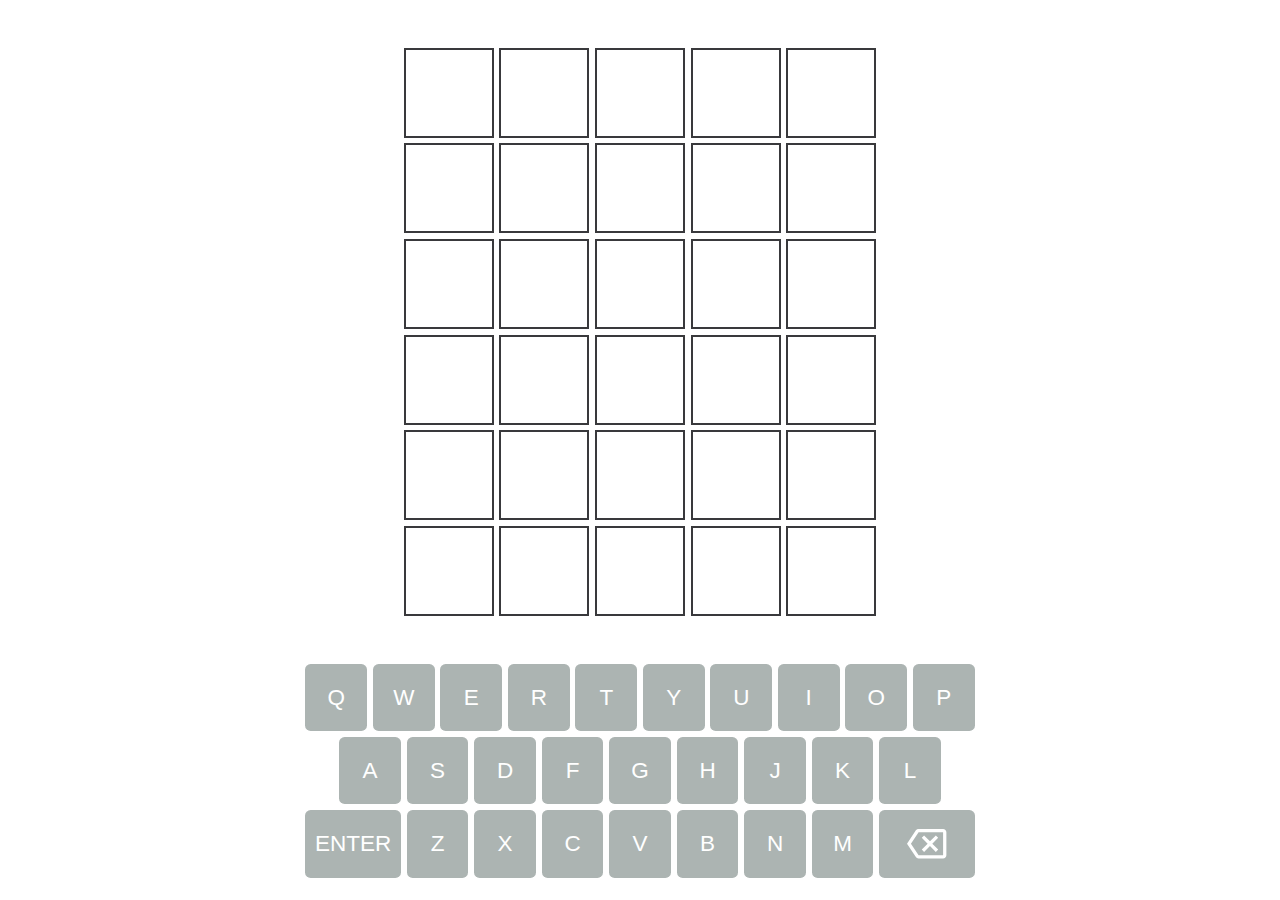
<file: index.html>
<!DOCTYPE html>
<html lang="en">
<head>
  <meta charset="UTF-8">
  <meta http-equiv="X-UA-Compatible" content="IE=edge">
  <meta name="viewport" content="width=device-width, initial-scale=1.0">
  <link rel="stylesheet" href="styles.css">
  <script src="script.js" defer></script>
  <title>Wordle Clone</title>
</head>
<body>
<!--Warning messages and alerts-->
  <div class="alert-container" data-alert-container></div>
<!-- 1 div tag per word tile/box, theres 30 in total -->
  <div data-guess-grid class="guess-grid">
    <div class="tile"></div>
    <div class="tile"></div>
    <div class="tile"></div>
    <div class="tile"></div>
    <div class="tile"></div>
    <div class="tile"></div>
    <div class="tile"></div>
    <div class="tile"></div>
    <div class="tile"></div>
    <div class="tile"></div>
    <div class="tile"></div>
    <div class="tile"></div>
    <div class="tile"></div>
    <div class="tile"></div>
    <div class="tile"></div>
    <div class="tile"></div>
    <div class="tile"></div>
    <div class="tile"></div>
    <div class="tile"></div>
    <div class="tile"></div>
    <div class="tile"></div>
    <div class="tile"></div>
    <div class="tile"></div>
    <div class="tile"></div>
    <div class="tile"></div>
    <div class="tile"></div>
    <div class="tile"></div>
    <div class="tile"></div>
    <div class="tile"></div>
    <div class="tile"></div>
  </div>

<!-- making the layout for the keyboard using css --> 
<!-- data-key is an html method that will be using js language -->
  <div data-keyboard class="keyboard">
    <button class="key" data-key="Q">Q</button>
    <button class="key" data-key="W">W</button>
    <button class="key" data-key="E">E</button>
    <button class="key" data-key="R">R</button>
    <button class="key" data-key="T">T</button>
    <button class="key" data-key="Y">Y</button>
    <button class="key" data-key="U">U</button>
    <button class="key" data-key="I">I</button>
    <button class="key" data-key="O">O</button>
    <button class="key" data-key="P">P</button>
    <div class="space"></div><!--space will separate the letters -->
    <button class="key" data-key="A">A</button>
    <button class="key" data-key="S">S</button>
    <button class="key" data-key="D">D</button>
    <button class="key" data-key="F">F</button>
    <button class="key" data-key="G">G</button>
    <button class="key" data-key="H">H</button>
    <button class="key" data-key="J">J</button>
    <button class="key" data-key="K">K</button>
    <button class="key" data-key="L">L</button>
    <div class="space"></div>
<!--data-enter is a html method for enter key actions-->
    <button data-enter class="key large">Enter</button>
    <button class="key" data-key="Z">Z</button>
    <button class="key" data-key="X">X</button>
    <button class="key" data-key="C">C</button>
    <button class="key" data-key="V">V</button>
    <button class="key" data-key="B">B</button>
    <button class="key" data-key="N">N</button>
    <button class="key" data-key="M">M</button>
<!--data-delete is a html method for delete key actions-->
<!--svg is an image file type like png-->
    <button data-delete class="key large">
      <svg xmlns="http://www.w3.org/2000/svg" height="24" viewBox="0 0 24 24" width="24">
        <path fill="var(--color-tone-1)" d="M22 3H7c-.69 0-1.23.35-1.59.88L0 12l5.41 8.11c.36.53.9.89 1.59.89h15c1.1 0 2-.9 2-2V5c0-1.1-.9-2-2-2zm0 16H7.07L2.4 12l4.66-7H22v14zm-11.59-2L14 13.41 17.59 17 19 15.59 15.41 12 19 8.41 17.59 7 14 10.59 10.41 7 9 8.41 12.59 12 9 15.59z"></path>
      </svg>
    </button>
  </div>
</body>
</html>
</file>
<file: styles.css>
*, *::after, *::before {
  box-sizing: border-box;
  font-family: Arial;
}

body {
  background-color: white;
  display: flex;
  flex-direction: column;
  min-height: 100vh;
  margin: 0;
  padding: 1em;
  font-size: clamp(.5rem, 2.5vmin, 1.5rem);
}

.keyboard {
  display: grid;
  grid-template-columns: repeat(20, minmax(auto, 1.25em));
  grid-auto-rows: 3em;
  gap: .25em;
  justify-content: center;
}

.key {
  font-size: inherit;
  grid-column: span 2;
  border: none;
  padding: 0;
  display: flex;
  justify-content: center;
  align-items: center;
  background-color: hsl(
    var(--hue, 165),
    var(--saturation, 5%),
    calc(var(--lightness-offset, 0%) + var(--lightness, 69%))
  );
  color: white;
  fill: white;
  text-transform: uppercase;
  border-radius: .25em;
  cursor: pointer;
  user-select: none;
}

.key.large {
  grid-column: span 3;
}

.key > svg {
  width: 1.75em;
  height: 1.75em;
}

.key:hover, .key:focus {
  --lightness-offset: 10%;
}

.key.wrong {
  --lightness: 50%;
}

.key.wrong-location {
  --hue: 50;
  --saturation: 80%;
  --lightness: 50%;
}

.key.correct {
  --hue: 115;
  --saturation: 60%;
  --lightness: 40%;
}

.guess-grid {
  display: grid;
  justify-content: center;
  align-content: center;
  flex-grow: 1;
  grid-template-columns: repeat(5, 4em);
  grid-template-rows: repeat(6, 4em);
  gap: .25em;
  margin-bottom: 1em;
}

.tile {
  font-size: 2em;
  color:   hsl(240, 3%, 7%);
  border: .05em solid hsl(240, 2%, 23%);
  text-transform: uppercase;
  font-weight: bold;
  display: flex;
  justify-content: center;
  align-items: center;
  user-select: none;
  transition: transform 250ms linear;
}

.tile[data-state="active"] {
  border-color: hsl(200, 1%, 34%);
}

.tile[data-state="wrong"] {
  border: none;
  background-color: hsl(204, 7%, 85%);
}

.tile[data-state="wrong-location"] {
  border: none;
  background-color: hsl(49, 80%, 60%);
}

.tile[data-state="correct"] {
  border: none;
  background-color: hsl(115, 62%, 58%);
}

.tile.shake {
  animation: shake 250ms ease-in-out;
}

.tile.dance {
  animation: dance 500ms ease-in-out;
}

.tile.flip {
  transform: rotateX(90deg);
}

@keyframes shake {
  10% {
    transform: translateX(-5%);
  }

  30% {
    transform: translateX(5%);
  }

  50% {
    transform: translateX(-7.5%);
  }

  70% {
    transform: translateX(7.5%);
  }

  90% {
    transform: translateX(-5%);
  }

  100% {
    transform: translateX(0);
  }
}

@keyframes dance {
  20% {
    transform: translateY(-50%);
  }  

  40% {
    transform: translateY(5%);
  }  

  60% {
    transform: translateY(-25%);
  }  

  80% {
    transform: translateY(2.5%);
  }  

  90% {
    transform: translateY(-5%);
  }  

  100% {
    transform: translateY(0);
  }
}

.alert-container {
  position: fixed;
  top: 10vh;
  left: 50vw;
  transform: translateX(-50%);
  z-index: 1;
  display: flex;
  flex-direction: column;
  align-items: center;
}

.alert {
  pointer-events: none;
  background-color: hsl(204, 59%, 74%);
  padding: .75em;
  border-radius: .25em;
  opacity: 1;
  transition: opacity 500ms ease-in-out;
  margin-bottom: .5em;
}

.alert:last-child {
  margin-bottom: 0;
}

.alert.hide {
  opacity: 0;
}
</file>
